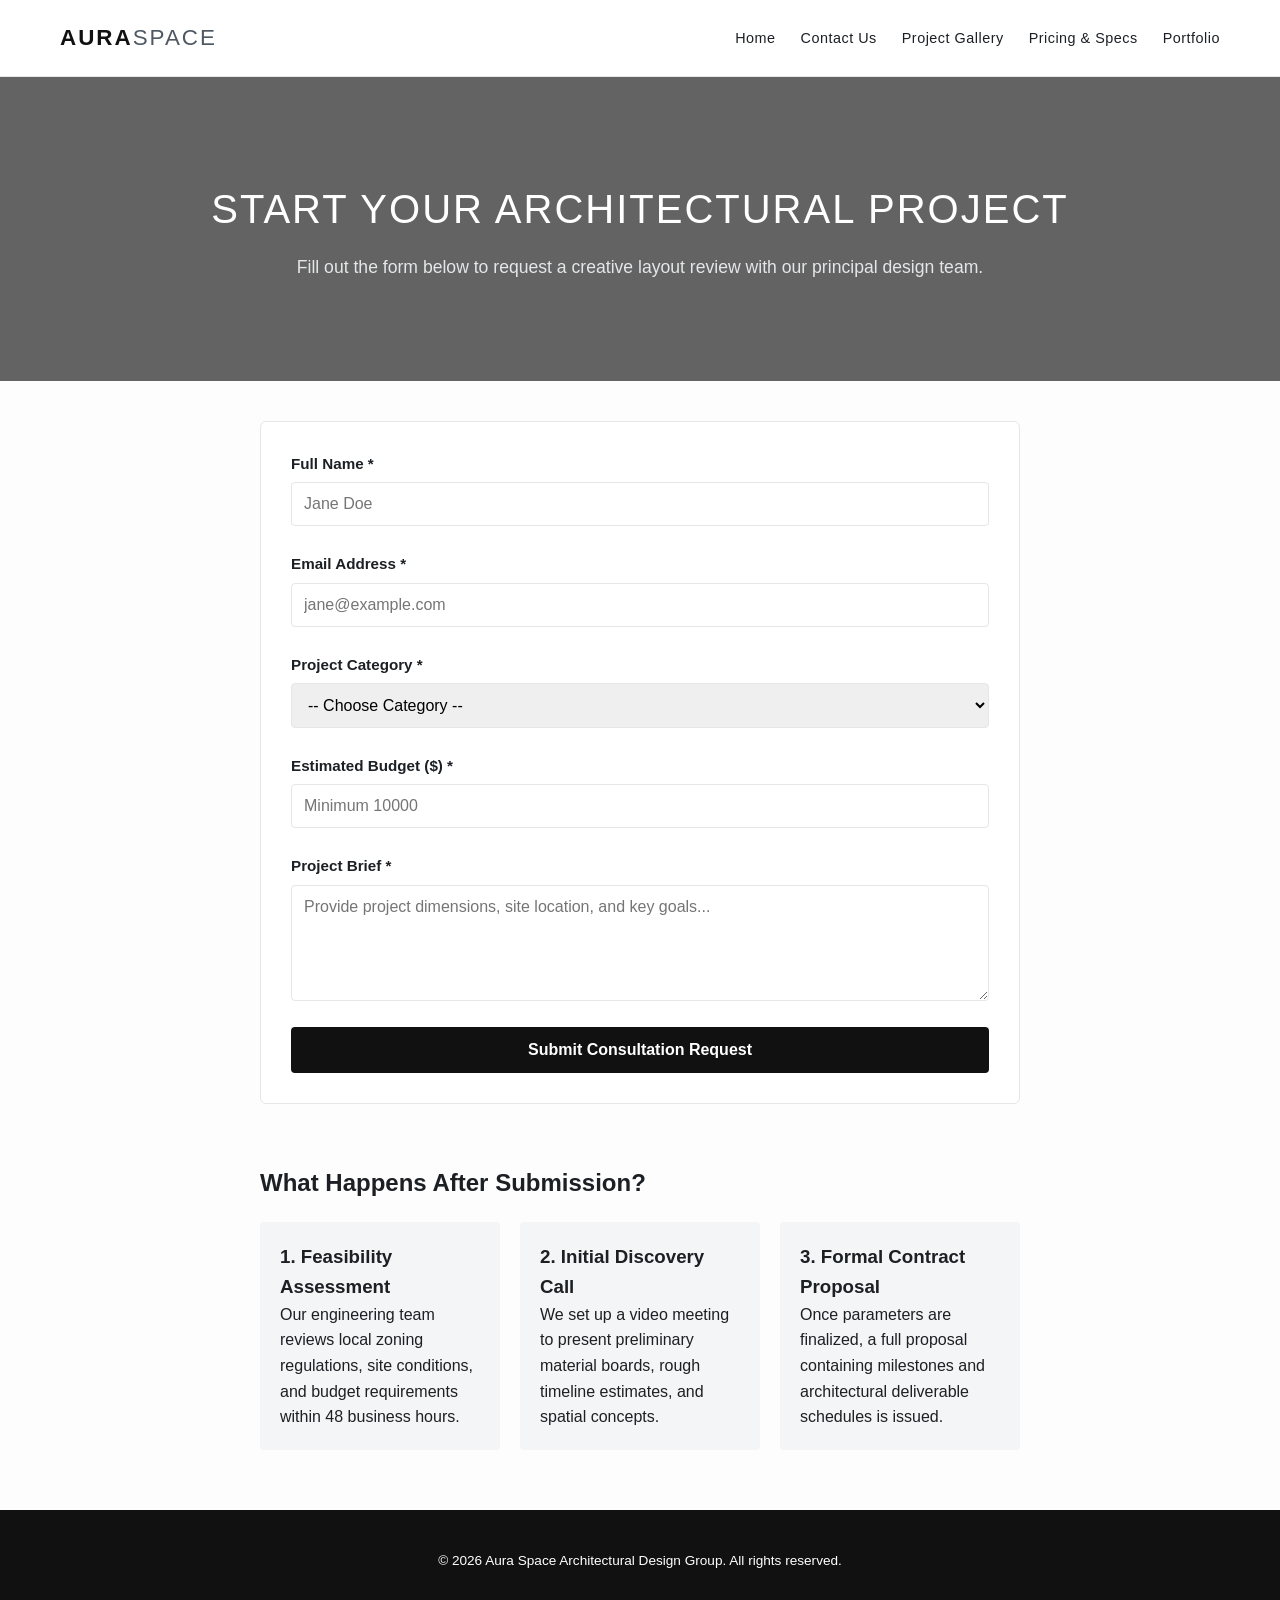
<file: contact.html>
<!DOCTYPE html>
<html lang="en">
<head>
    <meta charset="UTF-8">
    <meta name="viewport" content="width=device-width, initial-scale=1.0">
    <meta name="description" content="Contact Aura Space for project inquiries">
    <title>Aura Space - Consultation Request</title>
    <link rel="stylesheet" href="styles.css">
    <style>
        /* Full-Bleed Edge-to-Edge Hero Banner */
        .form-header-section {
            position: relative;
            width: 100%;
            padding: 100px 20px;
            background: linear-gradient(rgba(17, 17, 17, 0.65), rgba(17, 17, 17, 0.65)),
                        url('https://images.unsplash.com/photo-1600585154340-be6161a56a0c?auto=format&fit=crop&w=1600&q=80') center/cover no-repeat;
            color: #ffffff;
            text-align: center;
            border-radius: 0; /* Ensures square edges flush to screen sides */
            margin-bottom: 40px;
        }

        .form-header-section h1 {
            font-size: 2.5rem;
            font-weight: 300;
            letter-spacing: 2px;
            text-transform: uppercase;
            margin-bottom: 12px;
            color: #ffffff;
        }

        .form-header-section p {
            font-size: 1.1rem;
            font-weight: 300;
            color: #e4e6e8;
            max-width: 700px;
            margin: 0 auto;
        }

        @media (max-width: 768px) {
            .form-header-section {
                padding: 60px 15px;
            }
            .form-header-section h1 {
                font-size: 1.8rem;
            }
        }
    </style>
</head>
<body>
    <!-- COMMON HEADER -->
    <header class="site-header">
        <div class="header-container">
            <div class="logo">
                <a href="index.html">AURA<span>SPACE</span></a>
            </div>
            <nav class="site-navigation" aria-label="Main Navigation">
                <ul>
                    <li><a href="index.html">Home</a></li>
                    <li><a href="contact.html">Contact Us</a></li>
                    <li><a href="gallery.html" class="active">Project Gallery</a></li>
                    <li><a href="table.html">Pricing & Specs</a></li>
                    <li><a href="portfolio.html">Portfolio</a></li>
                </ul>
            </nav>
        </div>
    </header>

    <!-- FULL-WIDTH HERO BANNER (OUTSIDE MAIN WRAPPER) -->
    <section class="form-header-section">
        <h1>Start Your Architectural Project</h1>
        <p>Fill out the form below to request a creative layout review with our principal design team.</p>
    </section>

    <main class="form-layout-wrapper">
        <!-- FORM IMPLEMENTATION -->
        <form id="contactForm" class="custom-form" novalidate>
            <div id="errorSummary" class="error-summary-box" style="display:none;"></div>

            <div class="form-group">
                <label for="fullName">Full Name *</label>
                <input type="text" id="fullName" name="fullName" required placeholder="Jane Doe">
                <span class="field-error" id="nameError"></span>
            </div>

            <div class="form-group">
                <label for="emailAddr">Email Address *</label>
                <input type="email" id="emailAddr" name="emailAddr" required placeholder="jane@example.com">
                <span class="field-error" id="emailError"></span>
            </div>

            <div class="form-group">
                <label for="projectType">Project Category *</label>
                <select id="projectType" name="projectType" required>
                    <option value="">-- Choose Category --</option>
                    <option value="residential">Residential Villa</option>
                    <option value="commercial">Commercial Workspace</option>
                    <option value="renovation">Interior Refurbishment</option>
                </select>
                <span class="field-error" id="typeError"></span>
            </div>

            <div class="form-group">
                <label for="projectScope">Estimated Budget ($) *</label>
                <input type="number" id="projectScope" name="projectScope" min="10000" placeholder="Minimum 10000">
                <span class="field-error" id="scopeError"></span>
            </div>

            <div class="form-group">
                <label for="messageBody">Project Brief *</label>
                <textarea id="messageBody" name="messageBody" rows="5" placeholder="Provide project dimensions, site location, and key goals..."></textarea>
                <span class="field-error" id="messageError"></span>
            </div>

            <button type="submit" class="btn-submit">Submit Consultation Request</button>
        </form>

        <!-- EXTENDED FORM EXPLANATION TO ENSURE 1.5x SCREEN HEIGHT -->
        <section class="form-info-extended">
            <h2>What Happens After Submission?</h2>
            <div class="steps-grid">
                <div class="step-card">
                    <h3>1. Feasibility Assessment</h3>
                    <p>Our engineering team reviews local zoning regulations, site conditions, and budget requirements within 48 business hours.</p>
                </div>
                <div class="step-card">
                    <h3>2. Initial Discovery Call</h3>
                    <p>We set up a video meeting to present preliminary material boards, rough timeline estimates, and spatial concepts.</p>
                </div>
                <div class="step-card">
                    <h3>3. Formal Contract Proposal</h3>
                    <p>Once parameters are finalized, a full proposal containing milestones and architectural deliverable schedules is issued.</p>
                </div>
            </div>
        </section>
    </main>

    <!-- COMMON FOOTER -->
    <footer class="site-footer">
        <div class="footer-container">
            <p>&copy; 2026 Aura Space Architectural Design Group. All rights reserved.</p>
        </div>
    </footer>
    <script src="script.js"></script>
</body>
</html>
</file>
<file: styles.css>
/* ==========================================================================
   SYSTEM VARIABLES & BASE RESETS
   ========================================================================== */
:root {
    --color-bg: #fdfdfd;
    --color-text-main: #1c2024;
    --color-text-muted: #505963;
    --color-accent: #111111;
    --color-sidebar-bg: #f4f5f6;
    --color-accent-bg: #e4e6e8;
    --color-error: #d9534f;
    --color-success: #5cb85c;
    --font-stack: -apple-system, BlinkMacSystemFont, "Segoe UI", Roboto, Helvetica, Arial, sans-serif;
    --grid-gap: 30px;
    --max-width: 1200px;
}

* {
    box-sizing: border-box;
    margin: 0;
    padding: 0;
}

html {
    scroll-behavior: smooth;
}

body {
    font-family: var(--font-stack);
    background-color: var(--color-bg);
    color: var(--color-text-main);
    line-height: 1.6;
    -webkit-font-smoothing: antialiased;
}

/* RESPONSIVE FLUID IMAGES */
img, .responsive-img {
    max-width: 100%;
    height: auto;
    display: block;
    object-fit: cover;
}

.visually-hidden {
    position: absolute;
    width: 1px;
    height: 1px;
    padding: 0;
    margin: -1px;
    overflow: hidden;
    clip: rect(0, 0, 0, 0);
    white-space: nowrap;
    border: 0;
}

/* ==========================================================================
   COMMON HEADER & NAVIGATION
   ========================================================================== */
.site-header {
    background-color: rgba(255, 255, 255, 0.95);
    border-bottom: 1px solid var(--color-accent-bg);
    position: sticky;
    top: 0;
    z-index: 100;
}

.header-container {
    max-width: var(--max-width);
    margin: 0 auto;
    padding: 20px;
    display: flex;
    justify-content: space-between;
    align-items: center;
}

.logo a {
    font-size: 1.4rem;
    font-weight: 800;
    letter-spacing: 2px;
    color: var(--color-accent);
    text-decoration: none;
}

.logo a span {
    font-weight: 300;
    color: var(--color-text-muted);
}

.site-navigation ul {
    list-style: none;
    display: flex;
    gap: 25px;
}

.site-navigation a {
    text-decoration: none;
    color: var(--color-text-main);
    font-size: 0.9rem;
    font-weight: 500;
    letter-spacing: 0.5px;
    transition: color 0.2s ease;
}

.site-navigation a:hover {
    color: var(--color-text-muted);
}

/* ==========================================================================
   HERO & SLIDESHOW COMPONENTS
   ========================================================================== */
.hero-banner {
    position: relative;
    width: 100%;
    height: 45vh;
    min-height: 350px;
    overflow: hidden;
    background-color: #000;
}

.hero-img {
    width: 100%;
    height: 100%;
    object-fit: cover;
    opacity: 0.8;
}

.hero-overlay {
    position: absolute;
    top: 0; left: 0; right: 0; bottom: 0;
    padding: 40px 20px;
    background: rgba(0, 0, 0, 0.45);
    color: #ffffff;
    display: flex;
    flex-direction: column;
    justify-content: center;
    align-items: center;
    text-align: center;
}

.hero-overlay h1 {
    font-size: 2.2rem;
    margin-bottom: 10px;
}

.slideshow-wrapper {
    position: relative;
    max-width: 100%;
    height: 500px;
    overflow: hidden;
    background: #111;
}

.slide {
    display: none;
    height: 100%;
}

.slide img {
    width: 100%;
    height: 100%;
    object-fit: cover;
}

.slide-caption {
    position: absolute;
    bottom: 30px;
    left: 50%;
    transform: translateX(-50%);
    background: rgba(0, 0, 0, 0.7);
    color: #fff;
    padding: 10px 25px;
    border-radius: 4px;
    font-size: 1.1rem;
}

.prev, .next {
    cursor: pointer;
    position: absolute;
    top: 50%;
    transform: translateY(-50%);
    padding: 16px;
    color: white;
    font-weight: bold;
    font-size: 20px;
    background: rgba(0,0,0,0.5);
    border: none;
    border-radius: 0 3px 3px 0;
    user-select: none;
}

.next { right: 0; border-radius: 3px 0 0 3px; }
.prev:hover, .next:hover { background: rgba(0,0,0,0.9); }

.fade {
    animation: fadeEffect 1.5s;
}

@keyframes fadeEffect {
    from { opacity: 0.4; }
    to { opacity: 1; }
}

/* ==========================================================================
   PAGE 1: GRID LAYOUT SYSTEM
   ========================================================================== */
.layout-wrapper {
    max-width: var(--max-width);
    margin: 40px auto;
    padding: 0 20px;
    display: grid;
    grid-template-columns: 7fr 3fr;
    gap: var(--grid-gap);
}

.main-content {
    display: flex;
    flex-direction: column;
    gap: 40px;
}

.content-block h2 {
    font-size: 1.8rem;
    margin-bottom: 15px;
    border-bottom: 2px solid var(--color-accent);
    padding-bottom: 10px;
}

.card-grid {
    display: grid;
    grid-template-columns: repeat(auto-fit, minmax(280px, 1fr));
    gap: var(--grid-gap);
}

.card {
    background: #ffffff;
    display: flex;
    flex-direction: column;
    gap: 10px;
}

.tall-section {
    background-color: var(--color-sidebar-bg);
    padding: 30px;
    border-radius: 6px;
    margin-top: 20px;
}

.methodology-grid {
    display: grid;
    grid-template-columns: repeat(auto-fit, minmax(200px, 1fr));
    gap: 20px;
    margin-top: 20px;
}

.method-item {
    background: #fff;
    padding: 15px;
    border-left: 3px solid var(--color-accent);
}

.sidebar-info {
    display: flex;
    flex-direction: column;
    gap: 25px;
}

.sidebar-widget, .widget {
    background-color: var(--color-sidebar-bg);
    padding: 25px;
    border-radius: 4px;
}

.bg-accent {
    background-color: var(--color-accent-bg);
    border-left: 4px solid var(--color-accent);
}

/* ==========================================================================
   PAGE 2: FORM STYLING
   ========================================================================== */
.form-layout-wrapper {
    max-width: 800px;
    margin: 40px auto;
    padding: 0 20px;
}

.form-header-section {
    text-align: center;
    margin-bottom: 30px;
}

.custom-form {
    background: #ffffff;
    padding: 30px;
    border: 1px solid var(--color-accent-bg);
    border-radius: 6px;
    display: flex;
    flex-direction: column;
    gap: 20px;
}

.form-group {
    display: flex;
    flex-direction: column;
    gap: 6px;
}

.form-group label {
    font-weight: 600;
    font-size: 0.95rem;
}

.form-group input, 
.form-group select, 
.form-group textarea {
    padding: 12px;
    border: 1px solid var(--color-accent-bg);
    border-radius: 4px;
    font-size: 1rem;
    font-family: inherit;
}

.form-group input:focus, 
.form-group select:focus, 
.form-group textarea:focus {
    outline: 2px solid var(--color-accent);
}

.field-error {
    color: var(--color-error);
    font-size: 0.85rem;
    font-weight: 500;
}

.error-summary-box {
    background: #fdf7f7;
    border: 1px solid var(--color-error);
    color: var(--color-error);
    padding: 15px;
    border-radius: 4px;
    font-size: 0.9rem;
}

.btn-submit {
    background: var(--color-accent);
    color: #ffffff;
    padding: 14px;
    border: none;
    border-radius: 4px;
    font-size: 1rem;
    font-weight: 700;
    cursor: pointer;
    transition: background 0.2s ease;
}

.btn-submit:hover {
    background: #333333;
}

.form-info-extended {
    margin-top: 60px;
}

.steps-grid {
    display: grid;
    grid-template-columns: repeat(auto-fit, minmax(220px, 1fr));
    gap: 20px;
    margin-top: 20px;
}

.step-card {
    background: var(--color-sidebar-bg);
    padding: 20px;
    border-radius: 4px;
}

/* ==========================================================================
   PAGE 3: GALLERY & PLUGIN LAYOUT
   ========================================================================== */
.gallery-layout-wrapper {
    max-width: var(--max-width);
    margin: 40px auto;
    padding: 0 20px;
}

.gallery-intro {
    text-align: center;
    margin-bottom: 30px;
}

.plugin-gallery-grid {
    display: grid;
    grid-template-columns: repeat(auto-fill, minmax(320px, 1fr));
    gap: 20px;
}

.plugin-gallery-grid a {
    overflow: hidden;
    border-radius: 4px;
    display: block;
}

.plugin-gallery-grid img {
    width: 100%;
    height: 240px;
    object-fit: cover;
    transition: transform 0.3s ease;
}

.plugin-gallery-grid img:hover {
    transform: scale(1.04);
}

.gallery-extended-content {
    margin-top: 60px;
}

.case-study-list {
    display: flex;
    flex-direction: column;
    gap: 20px;
    margin-top: 20px;
}

.case-card {
    padding: 20px;
    background: var(--color-sidebar-bg);
    border-left: 4px solid var(--color-accent);
}

/* ==========================================================================
   PAGE 4: TABULAR LAYOUT
   ========================================================================== */
.table-container {
    width: 100%;
    overflow-x: auto;
    margin-top: 15px;
}

.data-table {
    width: 100%;
    border-collapse: collapse;
    text-align: left;
    font-size: 0.95rem;
}

.data-table caption {
    caption-side: top;
    font-weight: 700;
    margin-bottom: 10px;
    text-align: left;
}

.data-table th, .data-table td {
    padding: 14px;
    border: 1px solid var(--color-accent-bg);
}

.data-table thead {
    background-color: var(--color-accent);
    color: #ffffff;
}

.data-table tbody tr:nth-child(even) {
    background-color: var(--color-sidebar-bg);
}

.data-table tfoot {
    background-color: var(--color-accent-bg);
    font-size: 0.85rem;
}

.spec-grid {
    display: grid;
    grid-template-columns: repeat(auto-fit, minmax(250px, 1fr));
    gap: 20px;
    margin-top: 20px;
}

.spec-card {
    background: #fff;
    border: 1px solid var(--color-accent-bg);
    padding: 20px;
}

/* ==========================================================================
   COMMON FOOTER
   ========================================================================== */
.site-footer {
    background-color: var(--color-accent);
    color: #ffffff;
    margin-top: 60px;
    padding: 40px 20px;
    text-align: center;
    width: 100%;
}

.footer-container {
    max-width: var(--max-width);
    margin: 0 auto;
    text-align: center;
    font-size: 0.85rem;
    display: flex;
    flex-direction: column;
    align-items: center;
    justify-content: center;
}

/* ==========================================================================
   RESPONSIVE MEDIA QUERIES (BREAKPOINT: 768px)
   ========================================================================== */
@media (max-width: 768px) {
    .header-container {
        flex-direction: column;
        gap: 15px;
        text-align: center;
    }

    .site-navigation ul {
        gap: 15px;
        flex-wrap: wrap;
        justify-content: center;
    }

    .layout-wrapper {
        grid-template-columns: 1fr;
        margin: 20px auto;
    }

    .slideshow-wrapper {
        height: 300px;
    }

    .hero-banner {
        height: 35vh;
    }

    .hero-overlay h1 {
        font-size: 1.5rem;
    }

    .plugin-gallery-grid {
        grid-template-columns: 1fr;
    }

    .data-table {
        font-size: 0.85rem;
    }

    .data-table th, .data-table td {
        padding: 8px;
    }
}
</file>
